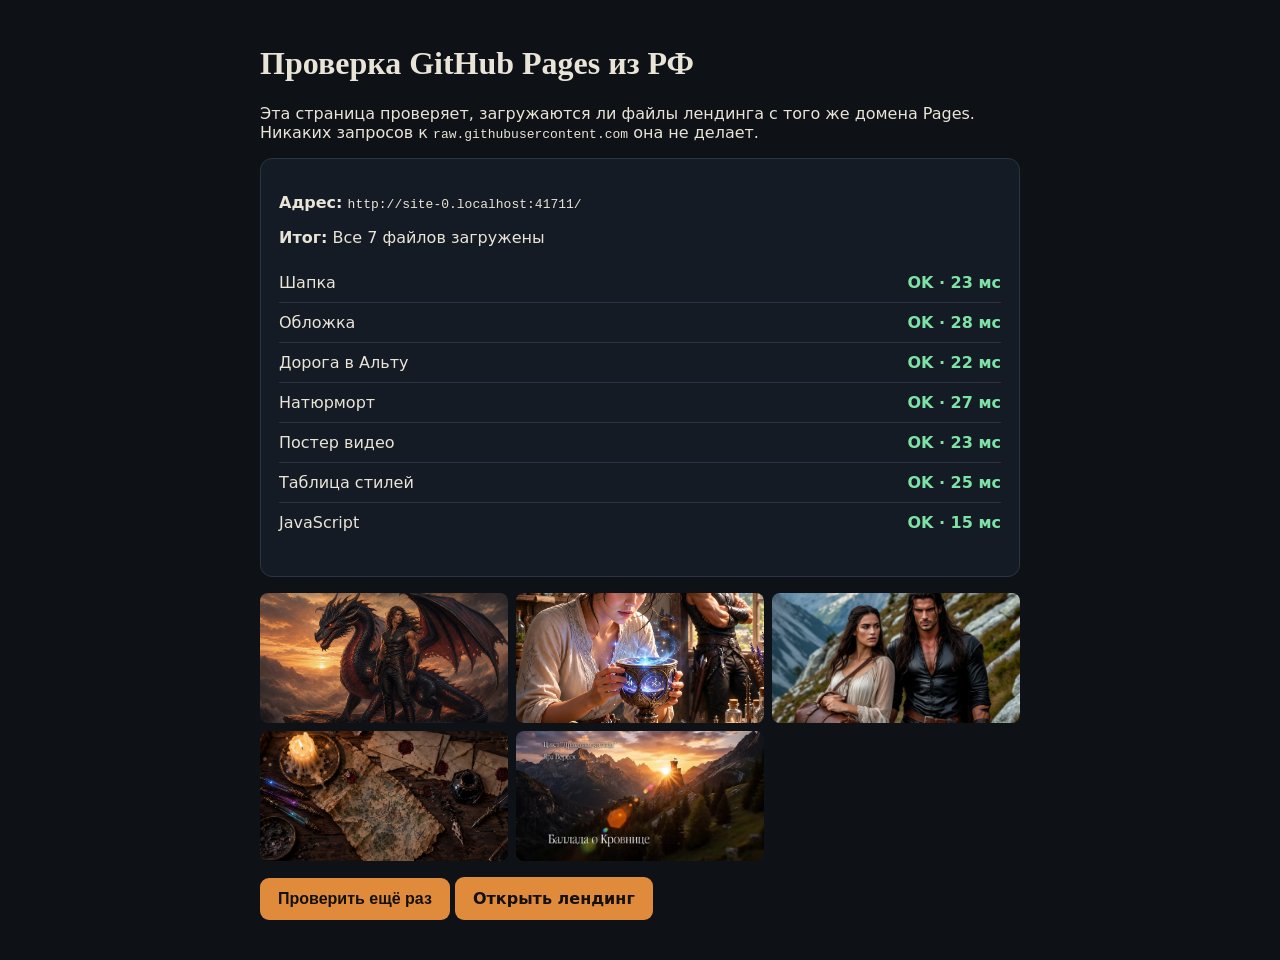
<file: rf-test.html>
<!doctype html>
<html lang="ru"><head><meta charset="utf-8"><meta name="viewport" content="width=device-width,initial-scale=1">
<meta name="robots" content="noindex,nofollow"><title>Проверка загрузки лендинга</title>
<style>
:root{color-scheme:dark}body{font-family:system-ui,sans-serif;max-width:760px;margin:auto;padding:24px;background:#0e1116;color:#e9e4d8}
h1{font-family:Georgia,serif}.box{background:#151b25;border:1px solid #2a3444;border-radius:12px;padding:18px;margin:16px 0}
ul{list-style:none;padding:0}li{display:flex;justify-content:space-between;gap:16px;padding:10px 0;border-bottom:1px solid #2a3444}li:last-child{border:0}b.ok{color:#7de2a5}b.bad{color:#ff8f8f}b.wait{color:#d9aa61}button,a{display:inline-block;padding:12px 18px;border-radius:9px;background:#e08b3c;color:#14100a;font-weight:700;text-decoration:none;border:0;font-size:16px}code{overflow-wrap:anywhere}#preview{display:grid;grid-template-columns:repeat(3,1fr);gap:8px}#preview img{width:100%;height:130px;object-fit:cover;border-radius:8px;background:#222}@media(max-width:560px){#preview{grid-template-columns:1fr 1fr}}
</style></head><body>
<h1>Проверка GitHub Pages из РФ</h1>
<p>Эта страница проверяет, загружаются ли файлы лендинга с того же домена Pages. Никаких запросов к <code>raw.githubusercontent.com</code> она не делает.</p>
<div class="box"><p><strong>Адрес:</strong> <code id="origin"></code></p><p><strong>Итог:</strong> <span id="summary">проверяем…</span></p><ul><li data-url="assets/header.jpg"><span>Шапка</span><b>ожидание</b></li>
<li data-url="assets/cover.jpg"><span>Обложка</span><b>ожидание</b></li>
<li data-url="assets/art1.jpg"><span>Дорога в Альту</span><b>ожидание</b></li>
<li data-url="assets/still-life.jpg"><span>Натюрморт</span><b>ожидание</b></li>
<li data-url="assets/chorus-poster.jpg"><span>Постер видео</span><b>ожидание</b></li>
<li data-url="css/style.css"><span>Таблица стилей</span><b>ожидание</b></li>
<li data-url="js/main.js"><span>JavaScript</span><b>ожидание</b></li></ul></div>
<div id="preview"></div>
<p><button id="again">Проверить ещё раз</button> <a href="./index.html">Открыть лендинг</a></p>
<script>
const items=[...document.querySelectorAll('li[data-url]')], summary=document.querySelector('#summary');
document.querySelector('#origin').textContent=location.origin+location.pathname.replace(/[^/]*$/,'');
async function run(){let ok=0; document.querySelector('#preview').textContent='';
 for(const li of items){const b=li.querySelector('b'); b.textContent='проверка…'; b.className='wait'; const url=li.dataset.url+'?rfcheck='+Date.now(); const t=performance.now();
  try{const r=await fetch(url,{cache:'no-store'}); if(!r.ok) throw new Error('HTTP '+r.status); await r.arrayBuffer(); const ms=Math.round(performance.now()-t); b.textContent='OK · '+ms+' мс'; b.className='ok'; ok++;
   if(/\.(jpg|jpeg|png|webp)$/i.test(li.dataset.url)){const im=new Image; im.src=url; im.alt=li.querySelector('span').textContent; document.querySelector('#preview').append(im)}
  }catch(e){b.textContent='ОШИБКА · '+e.message; b.className='bad'}}
 summary.textContent=ok===items.length?'Все '+ok+' файлов загружены':('Загружено '+ok+' из '+items.length+'. Сделайте скриншот этой страницы.');
}
document.querySelector('#again').onclick=run; run();
</script></body></html>
</file>
